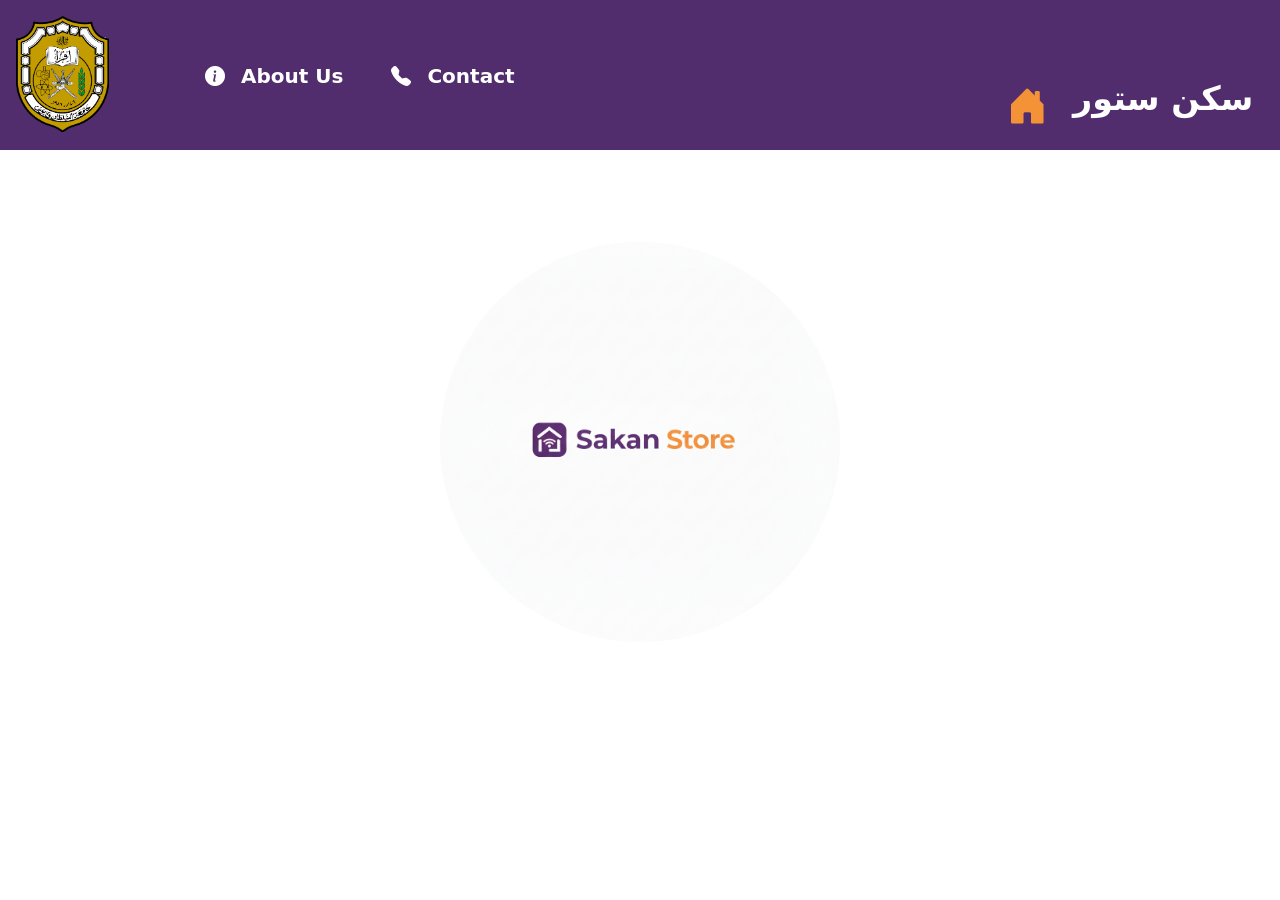
<file: index.html>
<!DOCTYPE html>
<html lang="en">
<head>
    <link rel="preconnect" href="https://fonts.googleapis.com">
    <link rel="preconnect" href="https://fonts.gstatic.com" crossorigin>
    <link href="https://fonts.googleapis.com/css2?family=Kanit:ital,wght@0,100;0,200;0,300;0,400;0,500;0,600;0,700;0,800;0,900;1,100;1,200;1,300;1,400;1,500;1,600;1,700;1,800;1,900&family=Montserrat:wght@100..900&display=swap" rel="stylesheet">
    
    <link href="https://cdn.jsdelivr.net/npm/bootstrap-icons@1.11.3/font/bootstrap-icons.css" rel="stylesheet">
    <link href="https://cdn.jsdelivr.net/npm/bootstrap@5.3.8/dist/css/bootstrap.min.css" rel="stylesheet" integrity="sha384-sRIl4kxILFvY47J16cr9ZwB07vP4J8+LH7qKQnuqkuIAvNWLzeN8tE5YBujZqJLB" crossorigin="anonymous">
    <meta charset="UTF-8">
    <meta name="viewport" content="width=device-width, initial-scale=1.0">
    <title>Sakan Store</title>
    <link rel="stylesheet" href="style.css">

    
    

    
</head>
<body>
    <header>
        <img style="width: 70pt; padding: 0; float: left; margin:1rem ;" src="SQUlogo.png" alt="SQU logo">
        <br>
        <br>
        
        <nav>
            <ul>
                <li><i style="color: #ffff;" class="bi bi-info-circle-fill"></i><a href="#****">About Us</a> </li>
                <li><i style="color: #ffff;" class="bi bi-telephone-fill"></i><a href="#****">Contact</a> </li>
                <li class="nav-right"><i style="font-size:30pt ;color: #F39237;" class="bi bi-house-door-fill"></i><p style="font-size: 25pt;font-weight: bold; color: #ffff; text-align: center;">سكن ستور</p></li>
            </ul>

            
        </nav>
        <div style="text-align: center;">
            <img style="width: 400px; border-radius: 50%;" class="logo" src="SKimg.png" alt="sakanStore logo"> 
        </div>
        
    </header>

    

    <script src="https://cdn.jsdelivr.net/npm/bootstrap@5.3.8/dist/js/bootstrap.bundle.min.js" integrity="sha384-FKyoEForCGlyvwx9Hj09JcYn3nv7wiPVlz7YYwJrWVcXK/BmnVDxM+D2scQbITxI" crossorigin="anonymous"></script>

</body>
</html>
</file>
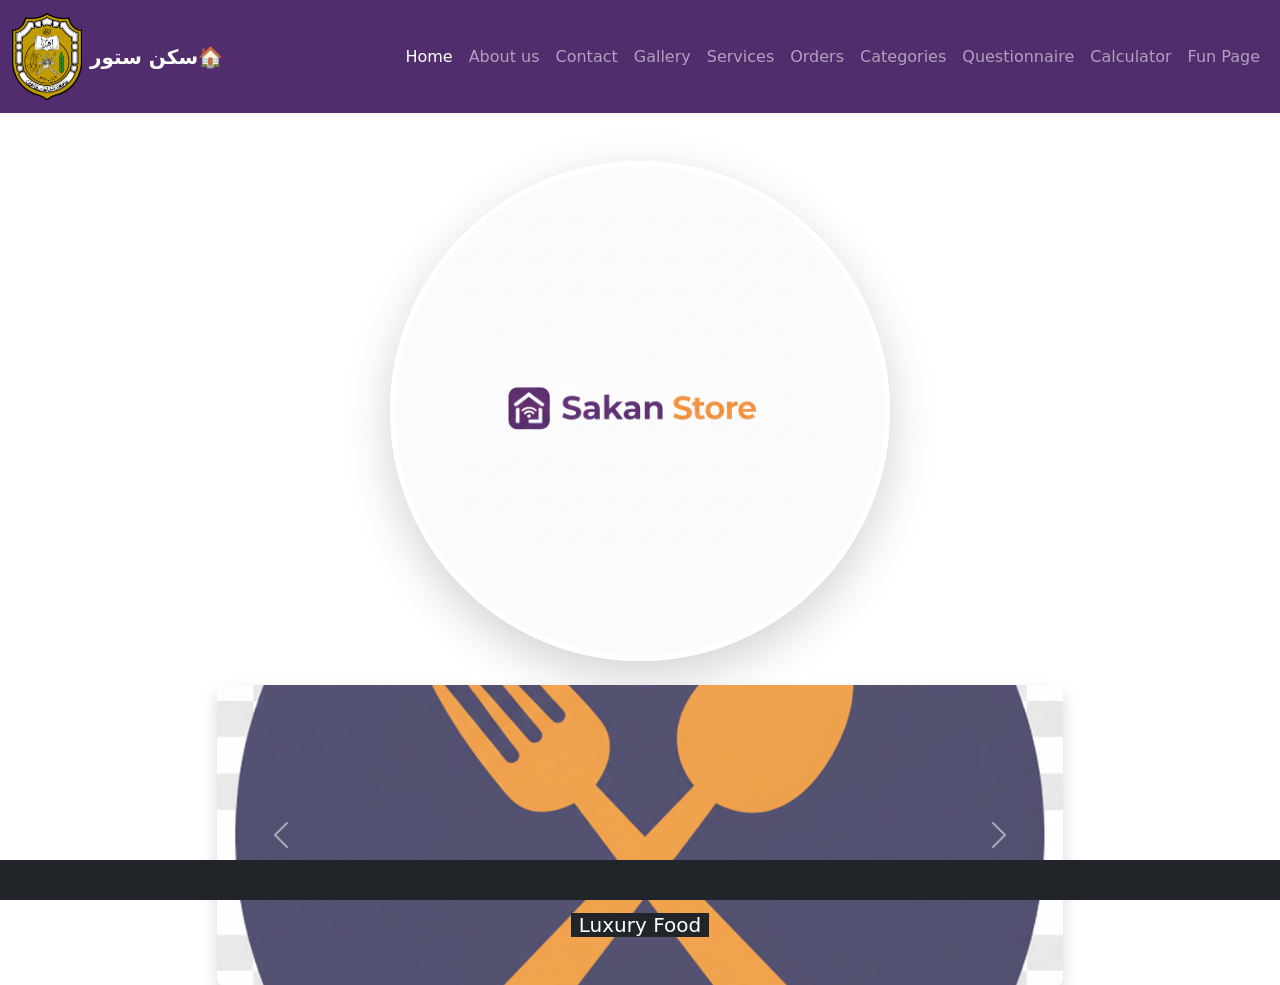
<file: htmls/about.html>
<!DOCTYPE html>
<html lang="en">
<head>
    <link rel="preconnect" href="https://fonts.googleapis.com">
    <link rel="preconnect" href="https://fonts.gstatic.com" crossorigin>
    <link href="https://fonts.googleapis.com/css2?family=Kanit:ital,wght@0,100;0,200;0,300;0,400;0,500;0,600;0,700;0,800;0,900;1,100;1,200;1,300;1,400;1,500;1,600;1,700;1,800;1,900&family=Montserrat:wght@100..900&display=swap" rel="stylesheet">
    
    <link href="https://cdn.jsdelivr.net/npm/bootstrap-icons@1.11.3/font/bootstrap-icons.css" rel="stylesheet">
    <link href="https://cdn.jsdelivr.net/npm/bootstrap@5.3.8/dist/css/bootstrap.min.css" rel="stylesheet" integrity="sha384-sRIl4kxILFvY47J16cr9ZwB07vP4J8+LH7qKQnuqkuIAvNWLzeN8tE5YBujZqJLB" crossorigin="anonymous">
    <meta charset="UTF-8">
    <meta name="viewport" content="width=device-width, initial-scale=1.0">
    <title>Home</title>
    <script src="javaScript.js"></script>
</head>
<body>
<!------------------------------------------------------------------------------------------------------------------------->
    <header>
    <nav class="navbar navbar-expand-lg navbar-dark" style="background-color: #512d6d;">
    <div class="container-fluid">
    <a class="navbar-brand d-flex align-items-center" href="index.html">
        <img src="../images/SQUlogo.png" alt="SQU Logo" width="70pt"  class="d-inline-block align-text-top me-2">
        <span class="fw-bold">سكن ستور🏠</span>
    </a>

    <button class="navbar-toggler" type="button" data-bs-toggle="collapse" data-bs-target="#navbarNav">
        <span class="navbar-toggler-icon"></span>
    </button>

    <div class="collapse navbar-collapse" id="navbarNav">
        <ul class="navbar-nav ms-auto text-center">
        <li class="nav-item">
            <a class="nav-link active" href="index.html">Home</a>
        </li>
        <li class="nav-item">
            <a class="nav-link" href="about.html">About us</a>
        </li>
        <li class="nav-item">
            <a class="nav-link" href="contact.html">Contact</a>
        </li>
        <li class="nav-item">
            <a class="nav-link" href="gallery.html">Gallery</a>
        </li>
        <li class="nav-item">
            <a class="nav-link" href="services.html">Services</a>
        </li>
        <li class="nav-item">
            <a class="nav-link" href="orders.html">Orders</a>
        </li>
        <li class="nav-item">
            <a class="nav-link" href="categories.html">Categories</a>
        </li>
        <li class="nav-item">
        <a class="nav-link" href="questionnaire.html">Questionnaire</a>
        </li>
        <li class="nav-item">
            <a class="nav-link" href="calculate.html">Calculator</a>
        </li>
        <li class="nav-item">
            <a class="nav-link" href="funpage.html">Fun Page</a>
        </li>
        </ul>
    </div>
    </div>
</nav>
    </header>
<!------------------------------------------------------------------------------------------------------------------------->

<div class="row justify-content-center">
        <footer class="fixed-bottom bg-dark text-white p-2">
            <marquee id="welcomeBanner"></marquee>

        </footer>

        <div class="col-6  "><img src="../images/SKimg.png" 
        alt="Sakan Store Logo" 
        class="mt-5 img-fluid rounded-circle shadow-lg mx-auto d-block"
        style="width: 500px; height: 500px; border: 5px solid #fff;">
        </div> 
<!------------------------------------------------------------------------------------------------------------------------->
        <br>
        <br>
        <br>
<!------------------------------------------------------------------------------------------------------------------------->
        <div class="container mt-4">
    <div class="row justify-content-center">
        <div class="col-md-8"> <div id="sakanCarousel" class="carousel slide" data-bs-ride="carousel" data-bs-interval="3000">
                <div class="carousel-inner shadow rounded">
                    
                    <div class="carousel-item active">
                        <img src="../images/fS.png" class="d-block w-100" alt="Room 1" style="height: 300px; object-fit: cover;">
                        <div class="carousel-caption d-none d-md-block">
                            <h5 class="bg-dark d-inline-block px-2">Luxury Food</h5>
                        </div>
                    </div>

                    <div class="carousel-item">
                        <img src="../images/lS.png" class="d-block w-100" alt="Room 2" style="height: 300px; object-fit: cover;">
                        <div class="carousel-caption d-none d-md-block">
                            <h5 class="bg-dark d-inline-block px-2">Books</h5>
                        </div>
                    </div>

                    <div class="carousel-item">
                        <img src="../images/mS.png" class="d-block w-100" alt="Room 3" style="height: 300px; object-fit: cover;">
                        <div class="carousel-caption d-none d-md-block">
                            <h5 class="bg-dark d-inline-block px-2">Close to SQU</h5>
                        </div>
                    </div>

                </div>
                
                <button class="carousel-control-prev" type="button" data-bs-target="#sakanCarousel" data-bs-slide="prev">
                    <span class="carousel-control-prev-icon"></span>
                </button>
                <button class="carousel-control-next" type="button" data-bs-target="#sakanCarousel" data-bs-slide="next">
                    <span class="carousel-control-next-icon"></span>
                </button>
            </div>

        </div>
    </div>
</div>
</div>
</div>
        
<script src="https://cdn.jsdelivr.net/npm/bootstrap@5.3.0/dist/js/bootstrap.bundle.min.js"></script>
</body>
</html>
</file>
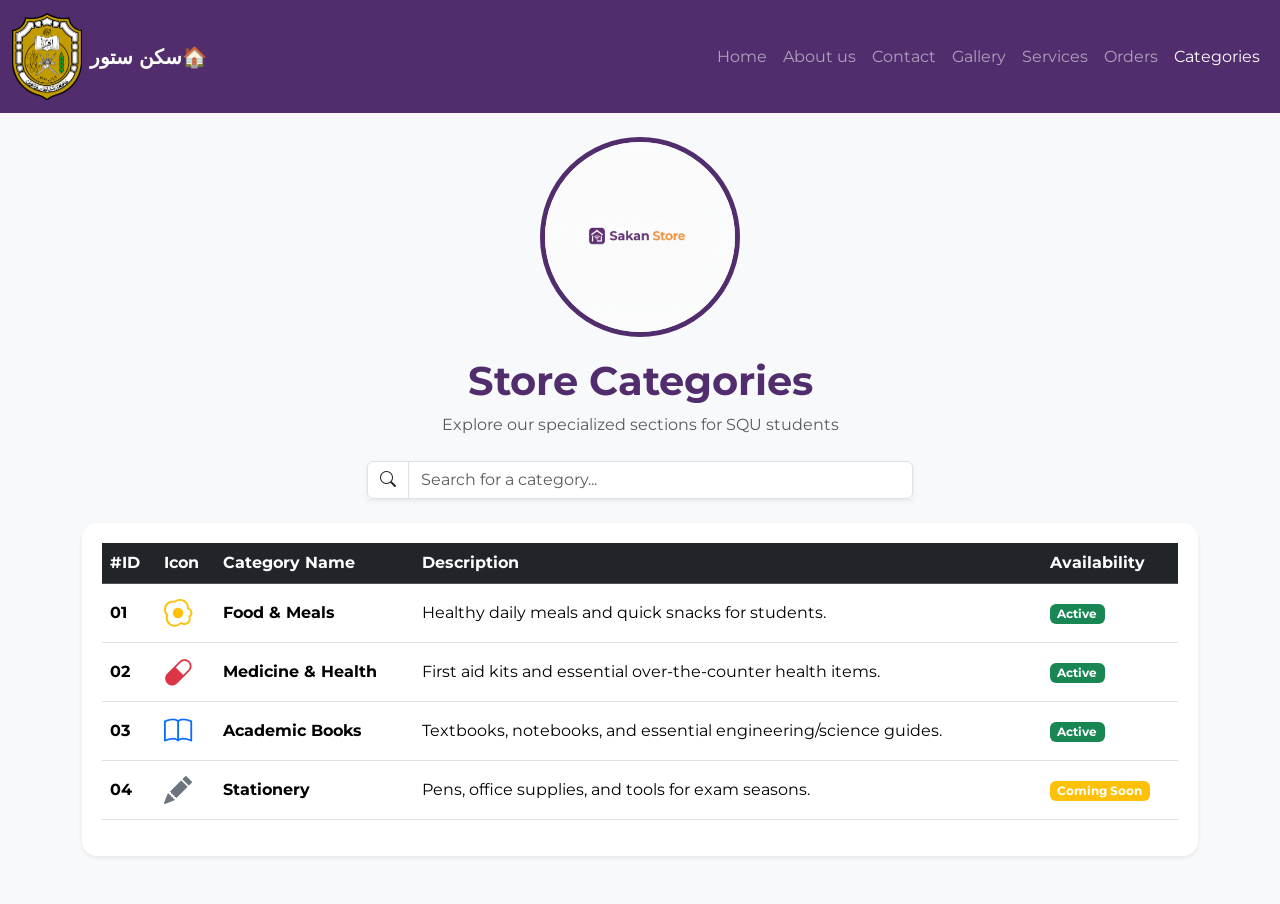
<file: htmls/categories.html>
<!DOCTYPE html>
<html lang="en">
<head>
    <link rel="preconnect" href="https://fonts.googleapis.com">
    <link rel="preconnect" href="https://fonts.gstatic.com" crossorigin>
    <link href="https://fonts.googleapis.com/css2?family=Kanit:wght@300;400;700&family=Montserrat:wght@100..900&display=swap" rel="stylesheet">
    
    <link href="https://cdn.jsdelivr.net/npm/bootstrap-icons@1.11.3/font/bootstrap-icons.css" rel="stylesheet">
    <link href="https://cdn.jsdelivr.net/npm/bootstrap@5.3.3/dist/css/bootstrap.min.css" rel="stylesheet">
    <meta charset="UTF-8">
    <meta name="viewport" content="width=device-width, initial-scale=1.0">
    <title>Sakan Store - Categories</title>
    <script src="javaScript.js"></script>
    <style>
        body { font-family: 'Montserrat', sans-serif; background-color: #f8f9fa; }
        h1 { color: #512d6d; font-weight: bold; margin-top: 20px; }
        .table-container { background: white; padding: 20px; border-radius: 15px; box-shadow: 0 4px 8px rgba(0,0,0,0.1); }
    </style>
</head>
<body>
    <header>
        <nav class="navbar navbar-expand-lg navbar-dark" style="background-color: #512d6d;">
            <div class="container-fluid">
                <a class="navbar-brand d-flex align-items-center" href="index.html">
                    <img src="../images/SQUlogo.png" alt="SQU Logo" width="70pt" class="d-inline-block align-text-top me-2">
                    <span class="fw-bold">سكن ستور🏠</span>
                </a>
                <button class="navbar-toggler" type="button" data-bs-toggle="collapse" data-bs-target="#navbarNav">
                    <span class="navbar-toggler-icon"></span>
                </button>
                <div class="collapse navbar-collapse" id="navbarNav">
                    <ul class="navbar-nav ms-auto text-center">
                        <li class="nav-item"><a class="nav-link" href="index.html">Home</a></li>
                        <li class="nav-item"><a class="nav-link" href="about.html">About us</a></li>
                        <li class="nav-item"><a class="nav-link" href="contact.html">Contact</a></li>
                        <li class="nav-item"><a class="nav-link" href="gallery.html">Gallery</a></li>
                        <li class="nav-item"><a class="nav-link" href="services.html">Services</a></li>
                        <li class="nav-item"><a class="nav-link" href="orders.html">Orders</a></li>
                        <li class="nav-item"><a class="nav-link active" href="categories.html">Categories</a></li>
                    </ul>
                </div>
            </div>
        </nav>
    </header>

    <div class="container text-center mt-4">
        <img style="width: 200px; border-radius: 50%; border: 5px solid #512d6d;" src="../images/SKimg.png" alt="sakanStore logo"> 
        <h1>Store Categories</h1>
        <p class="text-muted">Explore our specialized sections for SQU students</p>
    </div>

    <div class="container mt-4 mb-5">
        <div class="row justify-content-center mb-4">
            <div class="col-md-6">
                <div class="input-group shadow-sm">
                    <span class="input-group-text bg-white"><i class="bi bi-search"></i></span>
                    <input type="text" id="searchInput" class="form-control" placeholder="Search for a category..." onkeyup="filterTable()">
                </div>
            </div>
        </div>

        <div class="table-container shadow-sm">
            <table class="table table-hover align-middle">
                <thead class="table-dark">
                    <tr>
                        <th>#ID</th>
                        <th>Icon</th>
                        <th>Category Name</th>
                        <th>Description</th>
                        <th>Availability</th>
                    </tr>
                </thead>
                <tbody id="categoryTableBody">
                    <tr>
                        <td><strong>01</strong></td>
                        <td><i class="bi bi-egg-fried fs-3 text-warning"></i></td>
                        <td><strong>Food & Meals</strong></td>
                        <td>Healthy daily meals and quick snacks for students.</td>
                        <td><span class="badge bg-success">Active</span></td>
                    </tr>
                    <tr>
                        <td><strong>02</strong></td>
                        <td><i class="bi bi-capsule fs-3 text-danger"></i></td>
                        <td><strong>Medicine & Health</strong></td>
                        <td>First aid kits and essential over-the-counter health items.</td>
                        <td><span class="badge bg-success">Active</span></td>
                    </tr>
                    <tr>
                        <td><strong>03</strong></td>
                        <td><i class="bi bi-book fs-3 text-primary"></i></td>
                        <td><strong>Academic Books</strong></td>
                        <td>Textbooks, notebooks, and essential engineering/science guides.</td>
                        <td><span class="badge bg-success">Active</span></td>
                    </tr>
                    <tr>
                        <td><strong>04</strong></td>
                        <td><i class="bi bi-pencil-fill fs-3 text-secondary"></i></td>
                        <td><strong>Stationery</strong></td>
                        <td>Pens, office supplies, and tools for exam seasons.</td>
                        <td><span class="badge bg-warning">Coming Soon</span></td>
                    </tr>
                </tbody>
            </table>
        </div>
    </div>

    <script src="https://cdn.jsdelivr.net/npm/bootstrap@5.3.3/dist/js/bootstrap.bundle.min.js"></script>
</body>
</html>
</file>
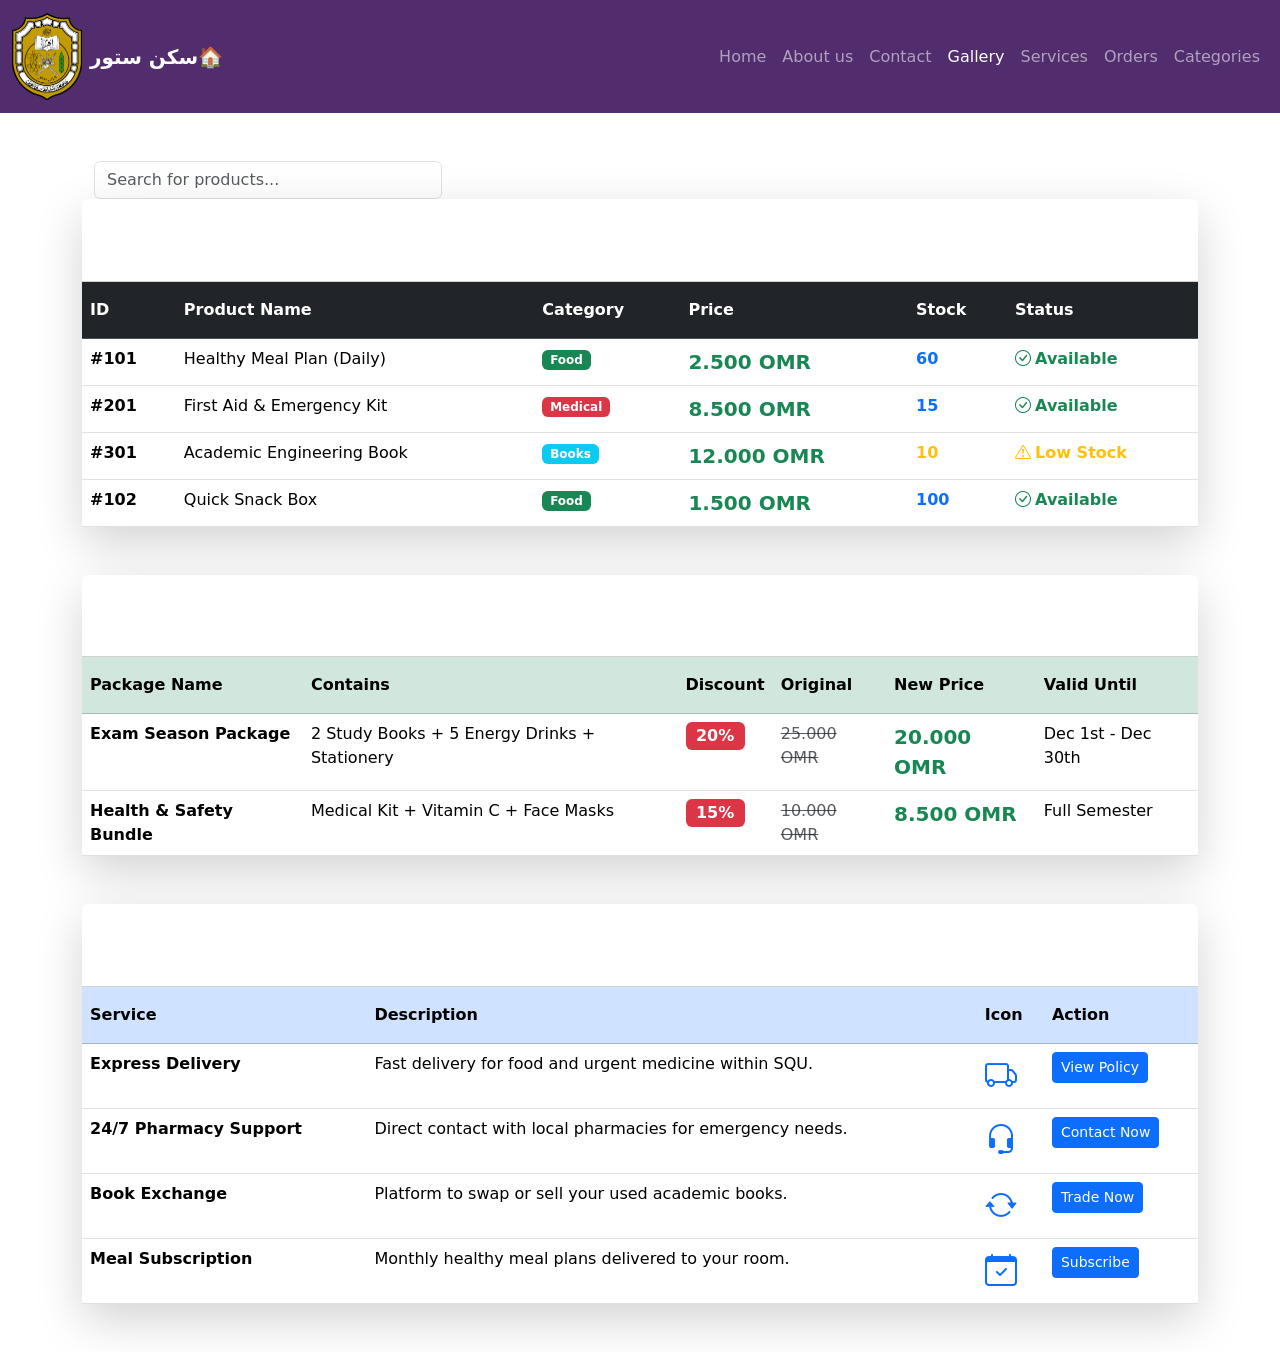
<file: htmls/gallery.html>
<!DOCTYPE html>
<html lang="en">
<head>
    <link rel="preconnect" href="https://fonts.googleapis.com">
    <link rel="preconnect" href="https://fonts.gstatic.com" crossorigin>
    <link href="https://fonts.googleapis.com/css2?family=Kanit:ital,wght@0,100;0,200;0,300;0,400;0,500;0,600;0,700;0,800;0,900;1,100;1,200;1,300;1,400;1,500;1,600;1,700;1,800;1,900&family=Montserrat:wght@100..900&display=swap" rel="stylesheet">
    
    <link href="https://cdn.jsdelivr.net/npm/bootstrap-icons@1.11.3/font/bootstrap-icons.css" rel="stylesheet">
    <link href="https://cdn.jsdelivr.net/npm/bootstrap@5.3.3/dist/css/bootstrap.min.css" rel="stylesheet" integrity="sha384-QWTKZyjpPEjISv5WaRU9OFeRpok6YctnYmDr5pNlyT2bRjXh0JMhjY6hW+ALEwIH" crossorigin="anonymous">
    <meta charset="UTF-8">
    <meta name="viewport" content="width=device-width, initial-scale=1.0">
    <title>Gallery</title>
    <script src="javaScript.js"></script>

</head>
<body>
    <header>
        <nav class="navbar navbar-expand-lg navbar-dark" style="background-color: #512d6d;">
            <div class="container-fluid">
                <a class="navbar-brand d-flex align-items-center" href="index.html">
                    <img src="../images/SQUlogo.png" alt="SQU Logo" width="70pt" class="d-inline-block align-text-top me-2">
                    <span class="fw-bold">سكن ستور🏠</span>
                </a>

                <button class="navbar-toggler" type="button" data-bs-toggle="collapse" data-bs-target="#navbarNav">
                    <span class="navbar-toggler-icon"></span>
                </button>

                <div class="collapse navbar-collapse" id="navbarNav">
                    <ul class="navbar-nav ms-auto text-center">
                        <li class="nav-item">
                            <a class="nav-link " href="index.html">Home</a>
                        </li>
                        <li class="nav-item">
                            <a class="nav-link" href="about.html">About us</a>
                        </li>
                        <li class="nav-item">
                            <a class="nav-link" href="contact.html">Contact</a>
                        </li>
                        <li class="nav-item">
                            <a class="nav-link active" href="gallery.html">Gallery</a>
                        </li>
                        <li class="nav-item">
                            <a class="nav-link" href="services.html">Services</a>
                        </li>
                        <li class="nav-item">
                            <a class="nav-link" href="orders.html">Orders</a>
                        </li>
                        <li class="nav-item">
                            <a class="nav-link" href="categories.html">Categories</a>
                        </li>
                    </ul>
                </div>
            </div>
        </nav>
    </header>

    <div class="container my-5">
        <!--Products Table-->
                <div class="container mt-4">
            <div class="row">
                <div class="col-md-4">
                    <input type="text" id="searchInput" class="form-control" placeholder="Search for products..." onkeyup="filterTable()">
                </div>
            </div>
        </div>
        <div class="card shadow-lg border-0 mb-5">
            <div class="card-header bg-gradient text-white text-center py-4" style="background: linear-gradient(135deg, #512d6d 0%, #7b4a9b 100%);">
                <h3 class="mb-0 fw-bold">
                    <i class="bi bi-box-seam me-2"></i>Products
                </h3>
            </div>
            <div class="table-responsive">
                <table class="table table-hover mb-0">
                    <thead class="table-dark">
                        <tr>
                            <th scope="col" class="py-3">ID</th>
                            <th scope="col" class="py-3">Product Name</th>
                            <th scope="col" class="py-3">Category</th>
                            <th scope="col" class="py-3">Price</th>
                            <th scope="col" class="py-3">Stock</th>
                            <th scope="col" class="py-3">Status</th>
                        </tr>
                    </thead>
                    <tbody>
                        <tr>
                            <th scope="row"><strong>#101</strong></th>
                            <td>Healthy Meal Plan (Daily)</td>
                            <td><span class="badge bg-success">Food</span></td>
                            <td class="fw-bold text-success fs-5">2.500 OMR</td>
                            <td><strong class="text-primary">60</strong></td>
                            <td><span class="text-success fw-bold"><i class="bi bi-check-circle me-1"></i>Available</span></td>
                        </tr>
                        <tr>
                            <th scope="row"><strong>#201</strong></th>
                            <td>First Aid & Emergency Kit</td>
                            <td><span class="badge bg-danger">Medical</span></td>
                            <td class="fw-bold text-success fs-5">8.500 OMR</td>
                            <td><strong class="text-primary">15</strong></td>
                            <td><span class="text-success fw-bold"><i class="bi bi-check-circle me-1"></i>Available</span></td>
                        </tr>
                        <tr>
                            <th scope="row"><strong>#301</strong></th>
                            <td>Academic Engineering Book</td>
                            <td><span class="badge bg-info">Books</span></td>
                            <td class="fw-bold text-success fs-5">12.000 OMR</td>
                            <td><strong class="text-warning">10</strong></td>
                            <td><span class="text-warning fw-bold"><i class="bi bi-exclamation-triangle me-1"></i>Low Stock</span></td>
                        </tr>
                        <tr>
                            <th scope="row"><strong>#102</strong></th>
                            <td>Quick Snack Box</td>
                            <td><span class="badge bg-success">Food</span></td>
                            <td class="fw-bold text-success fs-5">1.500 OMR</td>
                            <td><strong class="text-primary">100</strong></td>
                            <td><span class="text-success fw-bold"><i class="bi bi-check-circle me-1"></i>Available</span></td>
                        </tr>
                    </tbody>
                </table>
            </div>
        </div>

        <!--Packages-->
        <div class="card shadow-lg border-0 mb-5">
            <div class="card-header bg-gradient text-white text-center py-4" style="background: linear-gradient(135deg, #28a745 0%, #20c997 100%);">
                <h3 class="mb-0 fw-bold">
                    <i class="bi bi-gift me-2"></i>Special Packages
                </h3>
            </div>
            <div class="table-responsive">
                <table class="table table-hover mb-0">
                    <thead class="table-success">
                        <tr>
                            <th scope="col" class="py-3">Package Name</th>
                            <th scope="col" class="py-3">Contains</th>
                            <th scope="col" class="py-3">Discount</th>
                            <th scope="col" class="py-3">Original</th>
                            <th scope="col" class="py-3">New Price</th>
                            <th scope="col" class="py-3">Valid Until</th>
                        </tr>
                    </thead>
                    <tbody>
                        <tr>
                            <th scope="row"><strong>Exam Season Package</strong></th>
                            <td>2 Study Books + 5 Energy Drinks + Stationery</td>
                            <td><span class="badge bg-danger fs-6">20%</span></td>
                            <td><del class="text-muted">25.000 OMR</del></td>
                            <td class="text-success fw-bold fs-5">20.000 OMR</td>
                            <td>Dec 1st - Dec 30th</td>
                        </tr>
                        <tr>
                            <th scope="row"><strong>Health & Safety Bundle</strong></th>
                            <td>Medical Kit + Vitamin C + Face Masks</td>
                            <td><span class="badge bg-danger fs-6">15%</span></td>
                            <td><del class="text-muted">10.000 OMR</del></td>
                            <td class="text-success fw-bold fs-5">8.500 OMR</td>
                            <td>Full Semester</td>
                        </tr>
                    </tbody>
                </table>
            </div>
        </div>

        <!--Services Table-->
        <div class="card shadow-lg border-0">
            <div class="card-header bg-gradient text-white text-center py-4" style="background: linear-gradient(135deg, #007bff 0%, #6610f2 100%);">
                <h3 class="mb-0 fw-bold">
                    <i class="bi bi-gear me-2"></i>Our Services
                </h3>
            </div>
            <div class="table-responsive">
                <table class="table table-hover mb-0">
                    <thead class="table-primary">
                        <tr>
                            <th scope="col" class="py-3">Service</th>
                            <th scope="col" class="py-3">Description</th>
                            <th scope="col" class="py-3">Icon</th>
                            <th scope="col" class="py-3">Action</th>
                        </tr>
                    </thead>
                    <tbody>
                        <tr>
                            <th scope="row">Express Delivery</th>
                            <td>Fast delivery for food and urgent medicine within SQU.</td>
                            <td><i class="bi bi-truck fs-2 text-primary"></i></td>
                            <td><a href="#" class="btn btn-primary btn-sm">View Policy</a></td>
                        </tr>
                        <tr>
                            <th scope="row">24/7 Pharmacy Support</th>
                            <td>Direct contact with local pharmacies for emergency needs.</td>
                            <td><i class="bi bi-headset fs-2 text-primary"></i></td>
                            <td><a href="#" class="btn btn-primary btn-sm">Contact Now</a></td>
                        </tr>
                        <tr>
                            <th scope="row">Book Exchange</th>
                            <td>Platform to swap or sell your used academic books.</td>
                            <td><i class="bi bi-arrow-repeat fs-2 text-primary"></i></td>
                            <td><a href="#" class="btn btn-primary btn-sm">Trade Now</a></td>
                        </tr>
                        <tr>
                            <th scope="row">Meal Subscription</th>
                            <td>Monthly healthy meal plans delivered to your room.</td>
                            <td><i class="bi bi-calendar-check fs-2 text-primary"></i></td>
                            <td><a href="#" class="btn btn-primary btn-sm">Subscribe</a></td>
                        </tr>
                    </tbody>
                </table>
            </div>
        </div>
    </div>

    <script src="https://cdn.jsdelivr.net/npm/bootstrap@5.3.3/dist/js/bootstrap.bundle.min.js" integrity="sha384-YvpcrYf0tY3lHB60NNkmXc5s9fDVZLESaAA55NDzOxhy9GkcIdslK1eN7N6jIeHz" crossorigin="anonymous"></script>
</body>
</html>
</file>
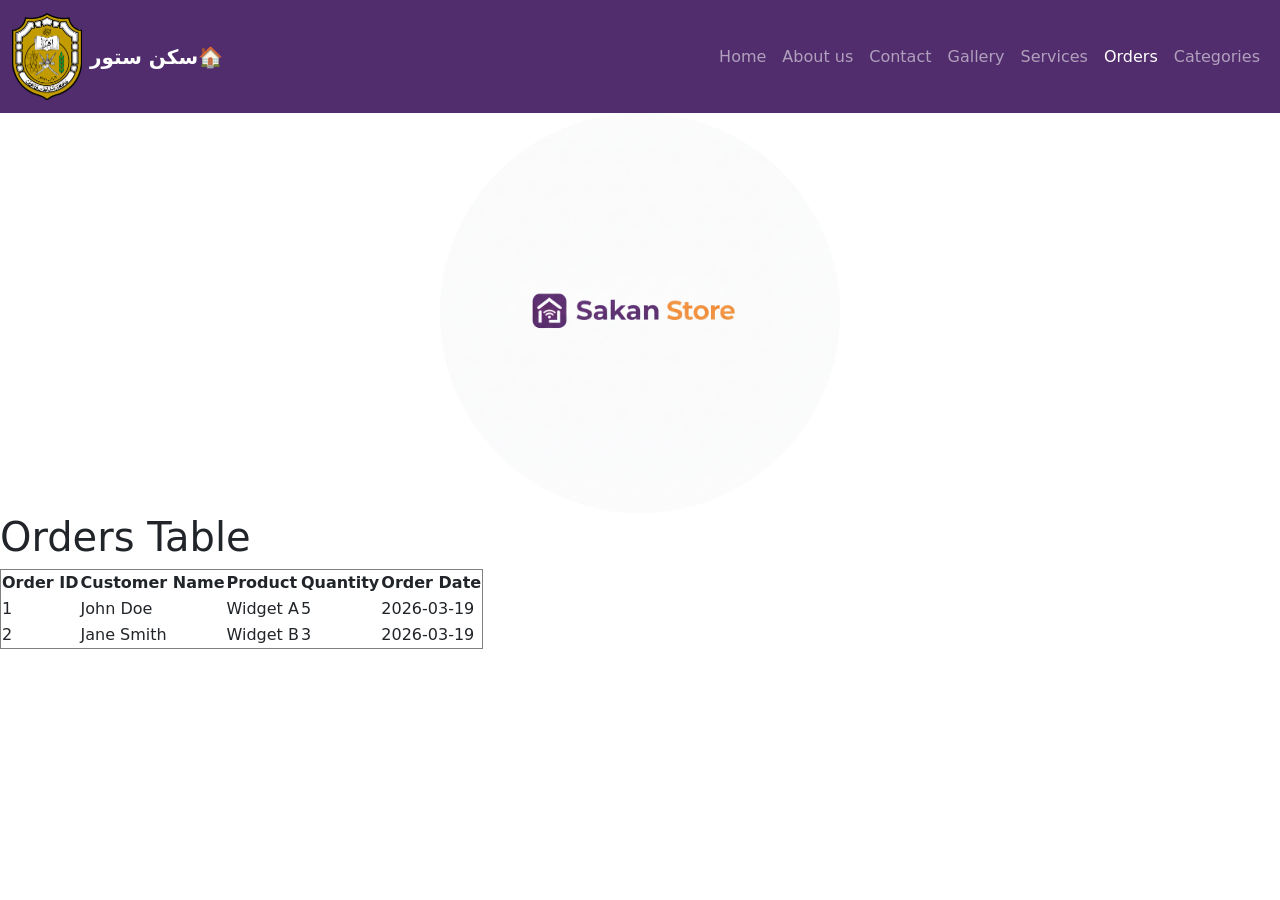
<file: htmls/orders.html>
<!DOCTYPE html>
<html lang="en">
<head>
    <link rel="preconnect" href="https://fonts.googleapis.com">
    <link rel="preconnect" href="https://fonts.gstatic.com" crossorigin>
    <link href="https://fonts.googleapis.com/css2?family=Kanit:ital,wght@0,100;0,200;0,300;0,400;0,500;0,600;0,700;0,800;0,900;1,100;1,200;1,300;1,400;1,500;1,600;1,700;1,800;1,900&family=Montserrat:wght@100..900&display=swap" rel="stylesheet">
    
    <link href="https://cdn.jsdelivr.net/npm/bootstrap-icons@1.11.3/font/bootstrap-icons.css" rel="stylesheet">
    <link href="https://cdn.jsdelivr.net/npm/bootstrap@5.3.8/dist/css/bootstrap.min.css" rel="stylesheet" integrity="sha384-sRIl4kxILFvY47J16cr9ZwB07vP4J8+LH7qKQnuqkuIAvNWLzeN8tE5YBujZqJLB" crossorigin="anonymous">
    <meta charset="UTF-8">
    <meta name="viewport" content="width=device-width, initial-scale=1.0">
    <title>Orders</title>

    
    

    
</head>
<body>
    <header>
        
<!------------------------------------------------------------------------------------------------------------------------->
    <nav class="navbar navbar-expand-lg navbar-dark" style="background-color: #512d6d;">
    <div class="container-fluid">
    <a class="navbar-brand d-flex align-items-center" href="index.html">
        <img src="../images/SQUlogo.png" alt="SQU Logo" width="70pt"  class="d-inline-block align-text-top me-2">
        <span class="fw-bold">سكن ستور🏠</span>
    </a>

    <button class="navbar-toggler" type="button" data-bs-toggle="collapse" data-bs-target="#navbarNav">
        <span class="navbar-toggler-icon"></span>
    </button>

    <div class="collapse navbar-collapse" id="navbarNav">
        <ul class="navbar-nav ms-auto text-center">
        <li class="nav-item">
            <a class="nav-link " href="index.html">Home</a>
        </li>
        <li class="nav-item">
            <a class="nav-link" href="about.html">About us</a>
        </li>
        <li class="nav-item">
            <a class="nav-link" href="contact.html">Contact</a>
        </li>
        <li class="nav-item">
            <a class="nav-link" href="gallery.html">Gallery</a>
        </li>
        <li class="nav-item">
            <a class="nav-link" href="services.html">Services</a>
        </li>
        <li class="nav-item">
            <a class="nav-link active" href="orders.html">Orders</a>
        </li>
        <li class="nav-item">
            <a class="nav-link" href="categories.html">Categories</a>
        </li>
        </ul>
    </div>
    </div>
</nav>
<!------------------------------------------------------------------------------------------------------------------------->       
        <div style="text-align: center;">
            <img style="width: 400px; border-radius: 50%;" class="logo" src="../images/SKimg.png" alt="sakanStore logo"> 
        </div>
    
    </header>

    <div> 
    <h1>Orders Table</h1>
    <table border="1">
        <tr>
            <th>Order ID</th>
            <th>Customer Name</th>
            <th>Product</th>
            <th>Quantity</th>
            <th>Order Date</th>
        </tr>
        <!-- Example data -->
        <tr>
            <td>1</td>
            <td>John Doe</td>
            <td>Widget A</td>
            <td>5</td>
            <td>2026-03-19</td>
        </tr>
        <tr>
            <td>2</td>
            <td>Jane Smith</td>
            <td>Widget B</td>
            <td>3</td>
            <td>2026-03-19</td>
        </tr>
    </table>
    </div>
</body>
</html>
</file>
<file: style.css>
@import url('https://fonts.googleapis.com/css2?family=Kanit:ital,wght@0,100;0,200;0,300;0,400;0,500;0,600;0,700;0,800;0,900;1,100;1,200;1,300;1,400;1,500;1,600;1,700;1,800;1,900&family=Montserrat:wght@100..900&display=swap');

body{
    background-color: white;

}
header{
    background-color: #512d6d ;
    height: 150px;
}

.container {
    display: flex;            
    justify-content: center; 
    align-items: center;      
    flex-direction: column;   
    height: 100vh;            
}

.nav-right {
    margin-left: auto; 
    display: flex;
    align-items: center;
    gap: 10px; 
}


nav ul {
    display: flex;
    list-style-type: none;
    gap: 2rem;
    margin: 10pt;
    margin-left: 5cm; 
    padding: 0;
    font-size: 15pt;    
    justify-content: flex-end; 
    width: calc(100% - 5cm - 20pt); 
}

hr{
    color: #2b547e;
    opacity: 0.5;
    margin-top: 50px;
    
}
.logo{
    
    margin-top: 2cm;
    margin-bottom: auto;
    margin-left: auto;
    margin-right: auto;
    

    
    

}


a{
    color: #FFFFFF;
    font-weight: bold;
    text-decoration: none;
}
a:hover{
    color: #F39237;
}



i{
    padding:1rem;
}
</file>
